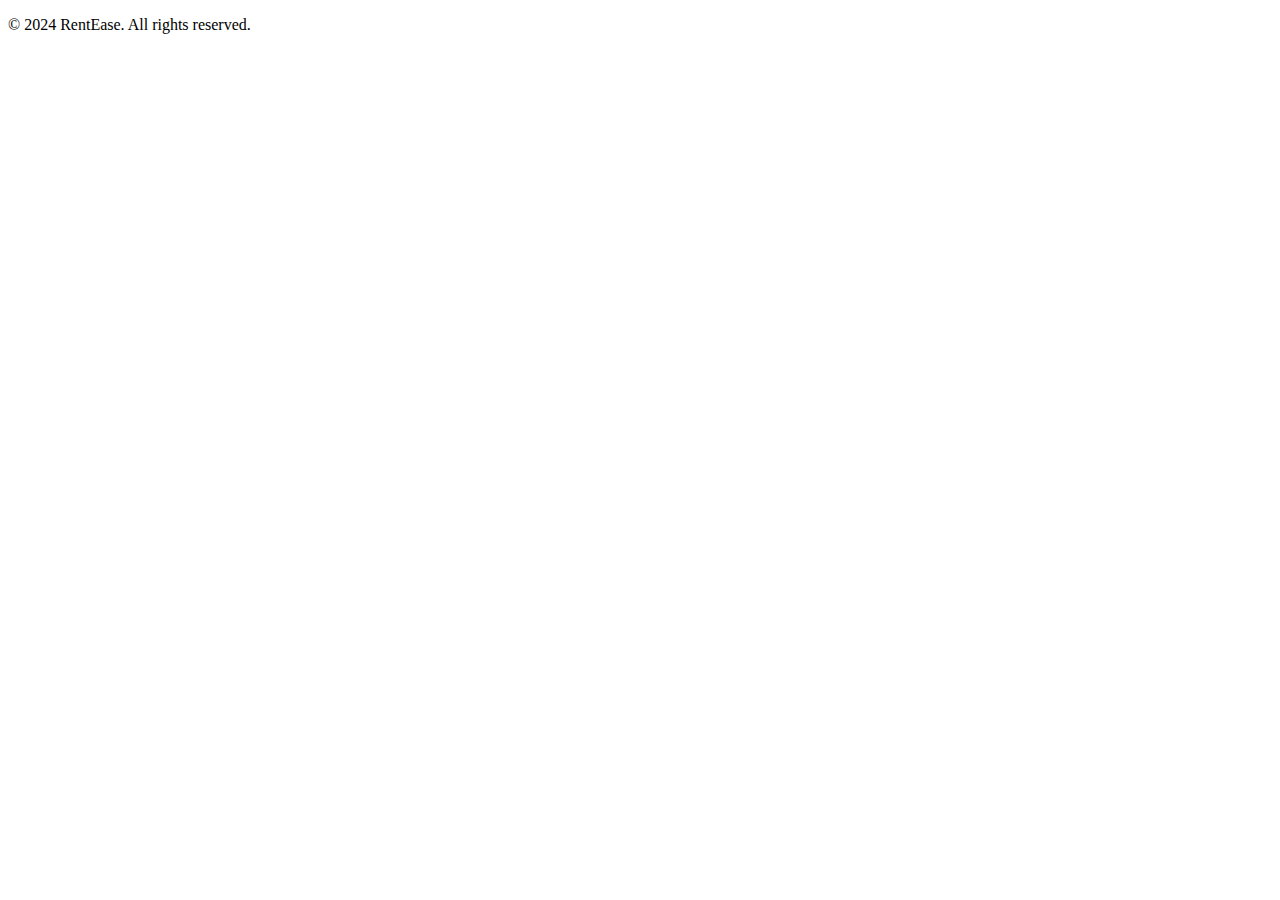
<file: components/footer/footer.html>
<!DOCTYPE html>
<html lang="en">
<head>
    <meta charset="UTF-8">
    <meta name="viewport" content="width=device-width, initial-scale=1.0">
    <title>Footer</title>
</head>
<body>
    <footer>
        <p>© 2024 RentEase. All rights reserved.</p>
    </footer>
</body>
</file>
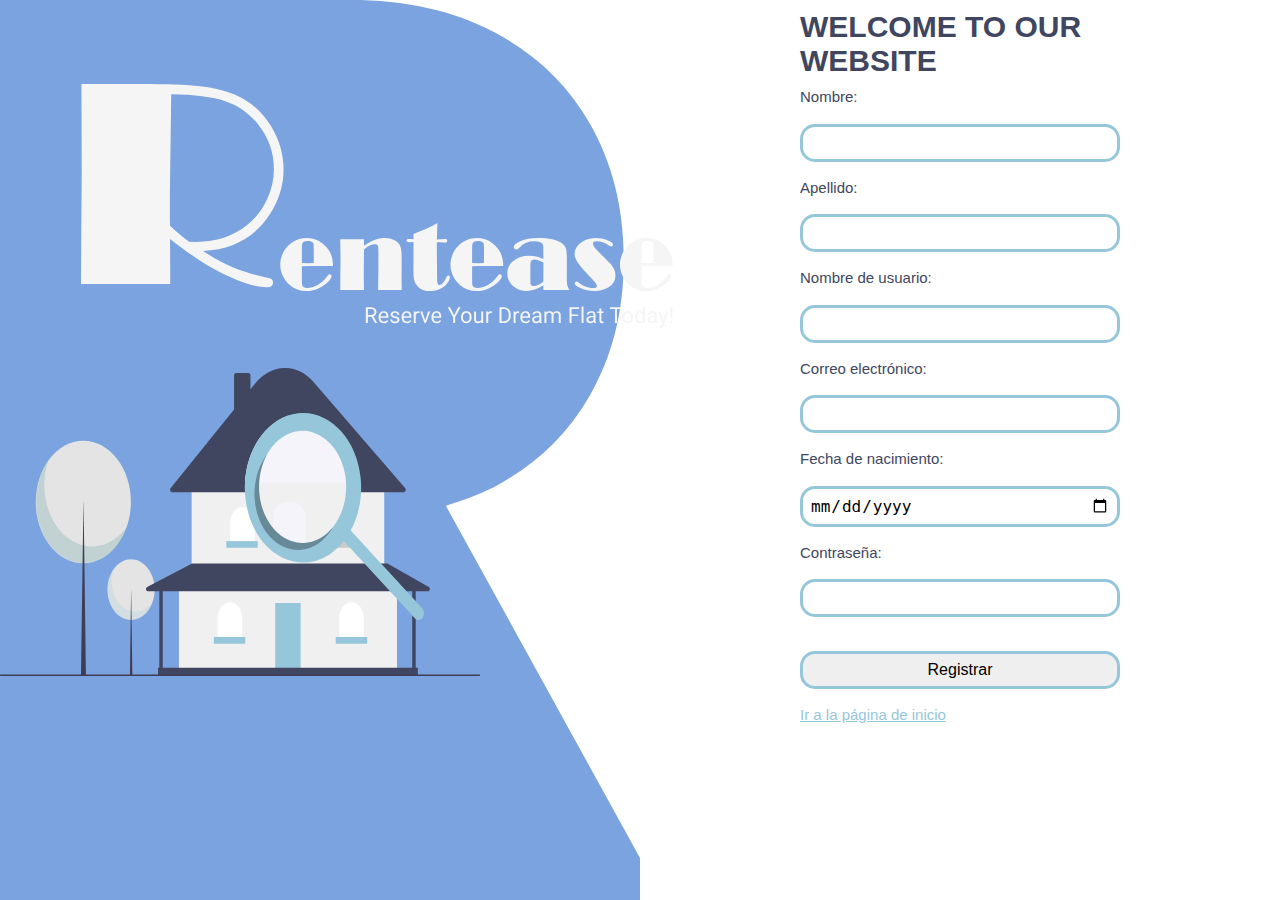
<file: components/register/register.html>
<!DOCTYPE html>
<html>
<head>
    <title>Registro de Usuario</title>
    <link rel="stylesheet" href="./register.css">
</head>
<body>
    <div class="container">
        <div class="background">
            <div class="logo-container">
                <img src="./../../images/logo-rentease.svg" alt="logo" />
            </div>
            <div class="logo-down-container">
                <img src="./../../images/house-search.svg" alt="logo-image" />
            </div>
           
        </div>
        <div class="form-container">
            <div class="container-login">
                <div class="welcome-text">
                    <div class="roboto-bold">
                        WELCOME TO OUR WEBSITE
                    </div>
    </div>
    <form class="form-register" id="register">
        <label for="name">Nombre:</label><br>
        <input type="text" id="name" name="name" required><br>
        <label for="lastname">Apellido:</label><br>
        <input type="text" id="lastname" name="lastname" required><br>
        <label for="username">Nombre de usuario:</label><br>
        <input type="text" id="username" name="username" required><br>
        <label for="email">Correo electrónico:</label><br>
        <input type="email" id="email" name="email" required><br>
        <label for="birthdate">Fecha de nacimiento:</label><br>
        <input type="date" id="birthdate" name="birthdate" required><br>
        <label for="password">Contraseña:</label><br>
        <input type="password" id="password" name="password" required><br><br>
        <input type="submit" value="Registrar">
    </br>
    <a href="./../login/login.html">Ir a la página de inicio</a>
    </form>
    <div id="message"></div>
    <script src="register.js"></script>
</body>
</html>
</file>
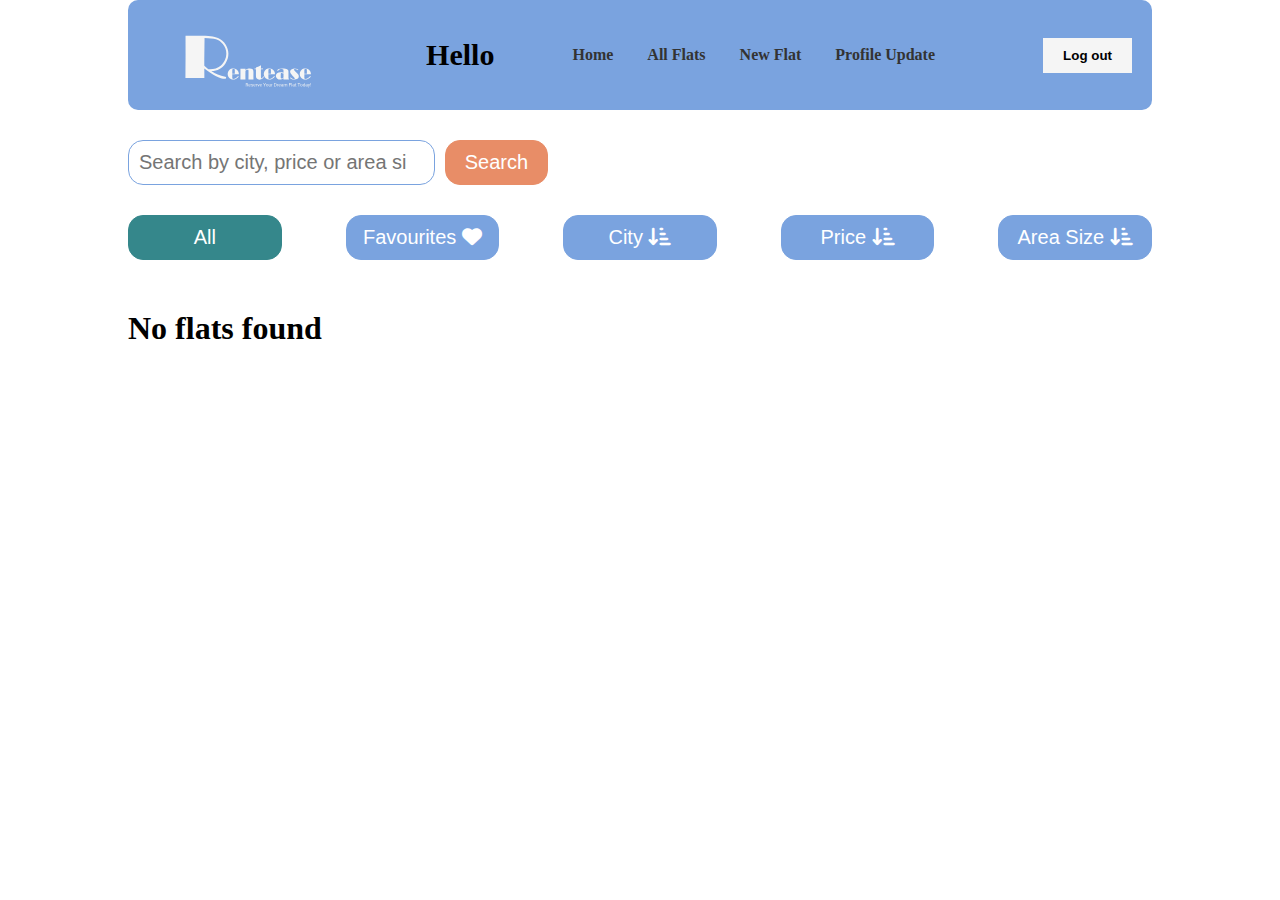
<file: pages/home/home.html>
<!DOCTYPE html>
<html lang="en">
    <meta charset="UTF-8">
    <meta na me="viewport" content="width=device-width, initial-scale=1.0">
    <title>Home</title>
    <link rel="stylesheet" href="./home.css">
    <link rel="stylesheet" href="https://cdnjs.cloudflare.com/ajax/libs/font-awesome/6.4.0/css/all.min.css">

    </head>

    <body>
        <div id="header-placeholder"></div>
        <div class="search-container">
            <input placeholder="Search by city, price or area size" id="textSearch" type="search" maxlength="20">
            <button class="button-filter" onclick="filteringFlats()">Search</button>
        </div>
        <div class="buttons-container">
            <button class="button-sort active" onclick="sortingFlats('All')">
                <span>All</span>
            </button>
            <button class="button-sort" onclick="sortingFlats('Favourites')">
                <span>Favourites</span> <i class="fa-solid fa-heart"></i>
            </button>
            <button class="button-sort" onclick="sortingFlats('City')">
                <span>City</span> <i class="fa-solid fa-arrow-down-short-wide"></i>
            </button>
            <button class="button-sort" onclick="sortingFlats('Price')">
                <span>Price</span> <i class="fa-solid fa-arrow-down-short-wide"></i>
            </button>
            <button class="button-sort" onclick="sortingFlats('Area Size')">
                <span>Area Size</span> <i class="fa-solid fa-arrow-down-short-wide"></i>
            </button>
        </div>
        <div id="flats" class="grid"></div>
        <div id="noFlatsFound" class="no-flats-container"></div>
        <!-- <div id="footer-placeholder"></div> -->
        <script src="./home.js"></script>
        <script>
            fetch('./../../components/header/header.html')
                .then(response => response.text())
                .then(data => {
                    document.getElementById('header-placeholder').innerHTML = data;

                    const style = document.createElement('link');
                    style.rel = 'stylesheet';
                    style.href = './../../components/header/header.css';
                    document.head.appendChild(style);

                    const script = document.createElement('script');
                    script.src = './../../components/header/header.js';
                    script.onload = () => {
                        console.log('header.js script loaded');
                        initializeHeader();
                    };

                    document.body.appendChild(script);
                })
                .catch(error => {
                    console.error('Error fetching header:', error);
                });



            // fetch('./../../components/footer/footer.html')
            // .then(response => response.text())
            // .then(data => {
            //     document.getElementById('footer-placeholder').innerHTML = data;

            //     const style = document.createElement('link');
            //           style.rel = 'stylesheet';
            //           style.href = './../../components/footer/footer.css';
            //           document.head.appendChild(style);
            // })
            // .catch(error => {
            //     console.error('Error fetching footer:', error);
            // });
        </script>
    </body>

</html>
</file>
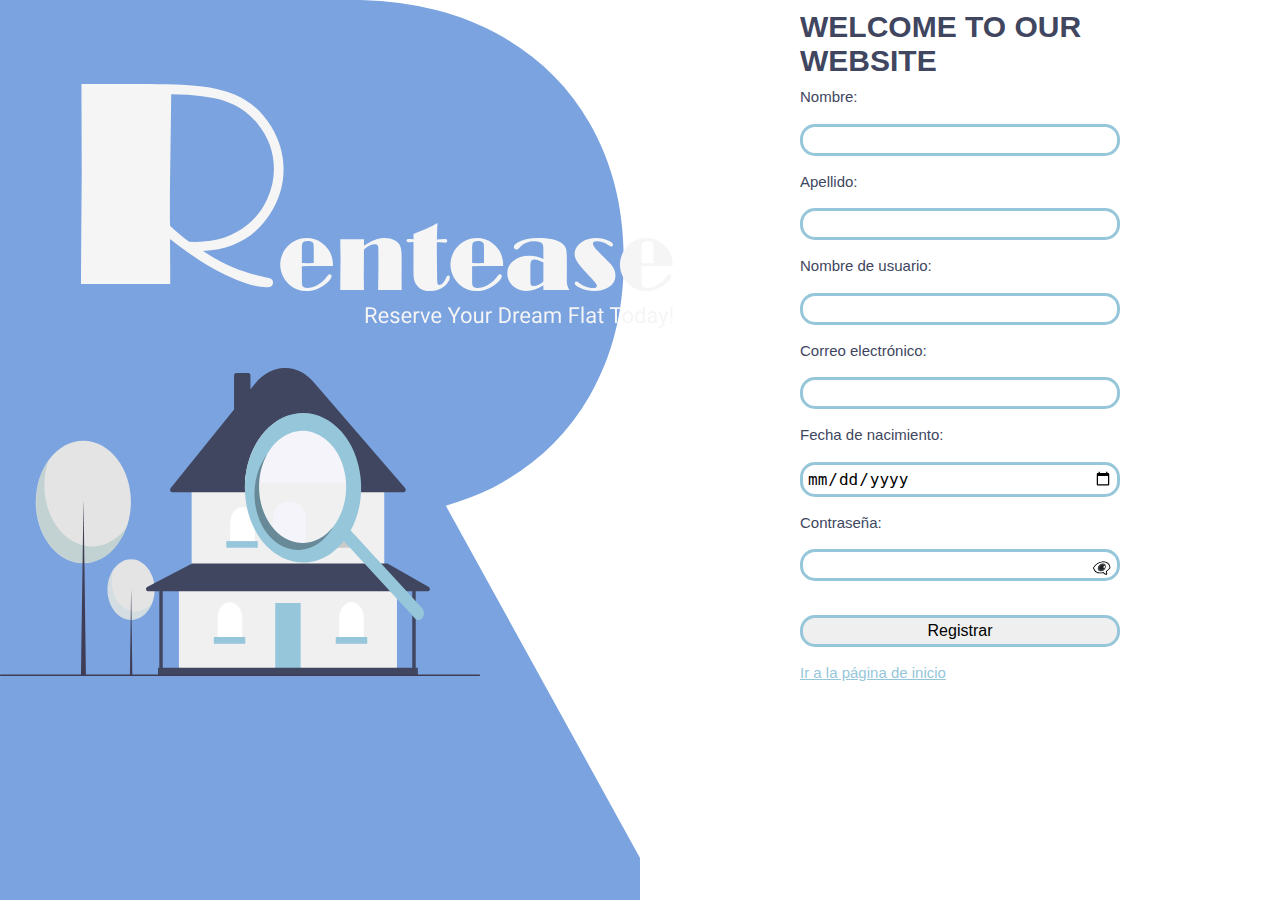
<file: pages/register/register.html>
<!DOCTYPE html>
<html>
<head>
    <title>Registro de Usuario</title>
    <link rel="stylesheet" href="./register.css">
</head>
<body>
    <div class="container">
        <div class="background">
            <div class="logo-container">
                <img src="./../../images/logo-rentease.svg" alt="logo" />
            </div>
            <div class="logo-down-container">
                <img src="./../../images/house-search.svg" alt="logo-image" />
            </div>
           
        </div>
        <div class="form-container">
            <div class="container-login">
                <div class="welcome-text">
                    <div class="roboto-bold">
                        WELCOME TO OUR WEBSITE
                    </div>
    </div>
    <form class="form-register" id="register">
        <label for="name">Nombre:</label><br>
        <input type="text" id="name" name="name" required><br>
        <label for="lastname">Apellido:</label><br>
        <input type="text" id="lastname" name="lastname" required><br>
        <label for="username">Nombre de usuario:</label><br>
        <input type="text" id="username" name="username" required><br>
        <label for="email">Correo electrónico:</label><br>
        <input type="email" id="email" name="email" required><br>
        <label for="birthdate">Fecha de nacimiento:</label><br>
        <input type="date" id="birthdate" name="birthdate" required><br>
        <label for="password">Contraseña:</label><br>
            <div class="password-container">
                <input type="password" id="password" name="password" required> <br><br>
                <i id="togglePassword" style="cursor: pointer;">👁️‍🗨️</i>
            </div>
        <input type="submit" value="Registrar">
    </br>
    <a href="./../login/login.html">Ir a la página de inicio</a>
    </form>
    <div id="message"></div>
    <script src="register.js"></script>
</body>
</html>
</file>
<file: components/register/register.css>
html {
    box-sizing: border-box;
  }
  *, *:before, *:after {
    box-sizing: inherit;
  }

  * {
    margin: 0;
    padding: 0;
    box-sizing: border-box;
}

body {
    height: 100vh;
    display: flex;
    align-items: center;
    justify-content: center;
    overflow: hidden; /* Hide any overflow that might cause scrolling */
}
.container {
    display: flex;
    height: 100%;
    width: 100%;
}
.background {
    flex: 1;
    background: url('./../../images/login_bg.svg') no-repeat;
    background-size: cover; /* Cover the whole background area */
    background-position: center;
}
.background .logo-container {
    width: 80%;
    margin: 0 auto;
    padding-top: 10px;
}
.background .logo-down-container{
    position: relative;
    top: 20%;
    left: 50%;
    transform: translate(-50%, -50%);
}
.background .logo-down-container img{
    max-width: 75%;
}
.background .logo-container .img {
    max-width: 100%;
    height: auto;
    display: block;
}
.background span {
    color: white;
    font-family: 'Broadway', sans-serif;
}
.background .logo-r{
    font-size: 300px;
    width: 230px;

}
.background .logo-name{
    font-size: 100px;
}
.background .slogan {
    color: white;
    text-align: start;
}
.form-container {
    flex: 1;
}
.welcome-text {
    font-family: 'Roboto', sans-serif;
    margin-top: 10px;
    margin-bottom: 10px;
    color: #404660;
   
}
.roboto-bold {
    font-family: "Roboto", sans-serif;
    font-weight: 700;
    font-style: normal;
    font-size: 30px;
    margin: 0 auto;
  }
 .container-login {
    width: 50%;
    margin: 0 auto;
    height: auto;
 }
.form-register{
    font-family: 'Roboto', sans-serif;
    font-size: 15px;
}

.form-register label{
    display: block;
    margin-bottom: 0.1em;
    color: #404660;  
  }

.form-register input{
    width: 100%;
    display: block;
    border: 3px solid #96C6DA;
    border-radius: 15px;
    font-size: 16px;
    padding: 7px;
}

.form-register input::placeholder {
    color: #888888; /* Change to your desired color */
}
.form-register button{
    margin-top: 20px;
    width: 100%;
    border: 1px solid #7AA3DF;
    border-radius: 15px;
    padding: 10px;
    background-color: #7AA3DF;
    color: white;
    font-size: 35px;
  }
.form-register button:hover{
    margin-top: 20px;
    width: 100%;
    border: 1px solid #404660;
    border-radius: 15px;
    padding: 10px;
    background-color: #404660;
    color: white;
    font-size: 35px;
  }
.form-register span {
    display: block;
   text-align: end;
   color: #6F6C6C;
   font-size: 25px;
   font-style: italic;

  }
  a {
    color: #96C6DA;
  }
  a:hover{
    color: #6F6C6C;
  }
  .sign-up {
    margin-top: 20px;
    text-align: center;
  }
</file>
<file: pages/home/home.css>
.grid {
    display: grid;
    grid-template-columns: repeat(auto-fill, minmax(400px, 1fr));
    gap: 20px;
    padding: 20px;
    margin: 0 auto;
    width: 80%;;
}

.flat {
    border: none;
    padding: 20px;
}

.flat img {
    width: 100%;
    height: 200px;
    object-fit: cover;
    border-radius: 5%;
}

.flat h2 {
    margin: 0;
    margin-bottom: 10px;
    font-size: 17px;
    font-family: 'Roboto', sans-serif;
}

.flat p {
    margin: 0;
    margin-bottom: 5px;
    font-family: 'Roboto', sans-serif;
    font-size: 14px;
}
.container-div {
    display: flex;
    justify-content:space-around;
    align-items: center;
}

.flat__text{
    width: 50%;
}

.flat__date{
    width: 100%;
    align-items: center;
    justify-content: center;
    display: flex;
}

.container-div {
    position: relative;
}

.heart {
    position: absolute;
    top: 0;
    right: 0;
    cursor: pointer;
    color: #ccc; /* Color del corazón cuando no está seleccionado */
}

.heart.selected {
    color: red; /* Color del corazón cuando está seleccionado */
}
.buttons-container{
    display: flex;
    justify-content: space-between;
    align-items: center;
    border-radius: 10px;
    width: 80%;
    margin:0 auto;
    padding-top: 10px;
}
.search-container, .no-flats-container{
    display: flex;
    justify-content: flex-start;
    align-items: center;
    border-radius: 10px;
    width: 80%;
    margin:0 auto;
    padding-top: 10px;
    color: black;
}
.search-container input,
.button-filter {
    margin: 20px 10px 0px 0px;
    border-radius: 15px;
    padding: 10px;
    font-size: 20px;
}
.search-container input  {
    width: 30%;
    border: 1px solid #7AA3DF;
    color: black;

}
.button-filter {
    width: 10%;
    border: 1px solid #E88D67;
    background-color: #E88D67;
    color: white;
    font-size: 20px;
  }
   .button-filter:hover {
    background-color: #c27757;
    cursor: pointer;
  } 

.button-sort {
    margin-top: 20px;
    width: 15%;
    border: 1px solid #7AA3DF;
    border-radius: 15px;
    padding: 10px;
    background-color: #7AA3DF;
    color: white;
    font-size: 20px;
  }
  .buttons-container button:hover {
   cursor: pointer;
  }
  .active {
    border: 1px solid #35878B;
    background-color: #35878B;
  }
  .hide {
    display: none;

  }
</file>
<file: pages/register/register.css>
html {
    box-sizing: border-box;
  }

  *, *:before, *:after {
    box-sizing: inherit;
  }

  * {
    margin: 0;
    padding: 0;
    box-sizing: border-box;
}

body {
    height: 100vh;
    display: flex;
    align-items: center;
    justify-content: center;
    overflow: hidden; /* Hide any overflow that might cause scrolling */
}

.container {
    display: flex;
    height: 100%;
    width: 100%;
}

.background {
    flex: 1;
    background: url('./../../images/login_bg.svg') no-repeat;
    background-size: cover; /* Cover the whole background area */
    background-position: center;
}

.background .logo-container {
    width: 80%;
    margin: 0 auto;
    padding-top: 10px;
}

.background .logo-down-container{
    position: relative;
    top: 20%;
    left: 50%;
    transform: translate(-50%, -50%);
}

.background .logo-down-container img{
    max-width: 75%;
}

.background .logo-container .img {
    max-width: 100%;
    height: auto;
    display: block;
}

.background span {
    color: white;
    font-family: 'Broadway', sans-serif;
}

.background .logo-r{
    font-size: 300px;
    width: 230px;

}

.background .logo-name{
    font-size: 100px;
}

.background .slogan {
    color: white;
    text-align: start;
}

.form-container {
    flex: 1;
}

.welcome-text {
    font-family: 'Roboto', sans-serif;
    margin-top: 10px;
    margin-bottom: 10px;
    color: #404660;
}

.roboto-bold {
    font-family: "Roboto", sans-serif;
    font-weight: 700;
    font-style: normal;
    font-size: 30px;
    margin: 0 auto;
}

 .container-login {
    width: 50%;
    margin: 0 auto;
    height: auto;
 }

.form-register{
    font-family: 'Roboto', sans-serif;
    font-size: 15px;
}

.form-register label{
    display: block;
    margin-bottom: 0.1em;
    color: #404660;  
}

.form-register input{
    width: 100%;
    display: block;
    border: 3px solid #96C6DA;
    border-radius: 15px;
    font-size: 16px;
    padding: 4px;
}

.form-register input::placeholder {
    color: #888888; /* Change to your desired color */
}

.form-register button{
    margin-top: 20px;
    width: 100%;
    border: 1px solid #7AA3DF;
    border-radius: 15px;
    padding: 10px;
    background-color: #7AA3DF;
    color: white;
    font-size: 35px;
  }

.form-register button:hover{
    margin-top: 20px;
    width: 100%;
    border: 1px solid #404660;
    border-radius: 15px;
    padding: 10px;
    background-color: #404660;
    color: white;
    font-size: 35px;
  }
  
.form-register span {
    display: block;
   text-align: end;
   color: #6F6C6C;
   font-size: 25px;
   font-style: italic;

  }
  a {
    color: #96C6DA;
  }
  a:hover{
    color: #6F6C6C;
  }
  .sign-up {
    margin-top: 20px;
    text-align: center;
  }

  .password-container {
    position: relative;
    display: inline-block;
    width: 100%; /* Ajusta esto al ancho deseado */
    height: 40px; /* Ajusta esto a la altura deseada */
}

#togglePassword {
    position: absolute;
    right: 10px;
    top: 10px;
}
</file>
